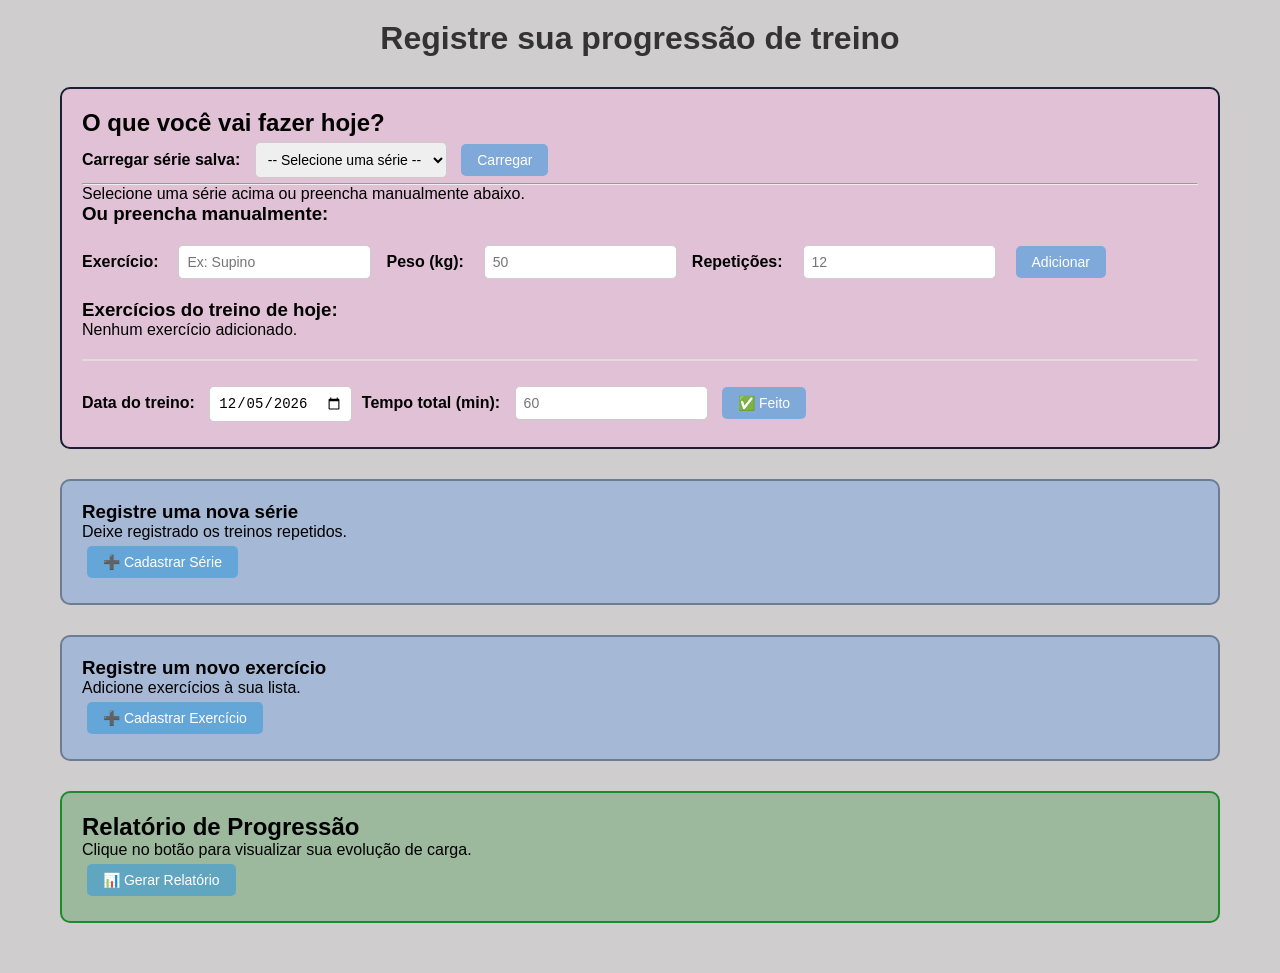
<file: index.html>
<!DOCTYPE html>
<html lang="pt-br">
<head>
    <meta charset="UTF-8">
    <meta name="viewport" content="width=device-width, initial-scale=1.0">
    <title>Relatório de Treinos</title>
    <link rel="stylesheet" href="style.css">
    <script src="script.js" defer></script>
</head>
<body>
    <h1>Registre sua progressão de treino</h1>

    <!-- CARD 1: REGISTRAR TREINO REAL (USANDO TEMPLATE OU MANUAL) -->
    <div class="card-treino">
        <h2>O que você vai fazer hoje?</h2>
        
        <div class="area-carregar-template">
            <label>Carregar série salva:</label>
            <select id="selectTemplate">
                <option value="">-- Selecione uma série --</option>
            </select>
            <button id="btnCarregarTemplate">Carregar</button>
        </div>
        
        <hr>
        
        <div id="areaExerciciosDinamicos">
            <p>Selecione uma série acima ou preencha manualmente abaixo.</p>
        </div>
        
        <div id="areaManual">
            <h3>Ou preencha manualmente:</h3>
            <div class="linha-manual">
                <label>Exercício:</label>
                <input type="text" id="manualExercicio" placeholder="Ex: Supino">
                <label>Peso (kg):</label>
                <input type="number" id="manualPeso" placeholder="50">
                <label>Repetições:</label>
                <input type="number" id="manualRep" placeholder="12">
                <button id="btnAdicionarManual">Adicionar</button>
            </div>
        </div>
        
        <div id="listaExerciciosDoDia">
            <h3>Exercícios do treino de hoje:</h3>
            <div id="itensDoDia"></div>
        </div>
        
        <div class="campos-gerais">
            <label>Data do treino:</label>
            <input type="date" id="dataTreino">
            
            <label>Tempo total (min):</label>
            <input type="number" id="tempoTreino" placeholder="60">
            
            <button id="btnFinalizarTreino">✅ Feito</button>
        </div>
    </div>

    <!-- CARD 2: CADASTRAR SÉRIE (CRIAR TEMPLATE) -->
    <div class="card-cadastro">
        <h3>Registre uma nova série</h3>
        <p>Deixe registrado os treinos repetidos.</p>
        <button id="btnMostrarCadastroSerie">➕ Cadastrar Série</button>
        <div id="areaCadastroSerie" class="area-oculta">
            <label>Nome da série:</label>
            <input type="text" id="nomeSerie" placeholder="Ex: Treino Segunda">
            <br><br>
            
            <label>Selecione os exercícios:</label>
            <div id="listaCheckboxesExercicios">
                <!-- Checkboxes aparecem aqui -->
            </div>
            <br>
            
            <button id="btnSalvarTemplate">Salvar Série</button>
        </div>
    </div>

    <!-- CARD 3: CADASTRAR EXERCÍCIO (BASE) -->
    <div class="card-cadastro">
        <h3>Registre um novo exercício</h3>
        <p>Adicione exercícios à sua lista.</p>
        <button id="btnMostrarCadastroExercicio">➕ Cadastrar Exercício</button>
        <div id="areaCadastroExercicio" class="area-oculta">
            <label>Nome do Exercício:</label>
            <input type="text" id="exercicioNome" placeholder="Ex: Supino, Agachamento...">
            <br><br>
            <button id="btnSalvarExercicio">Salvar Exercício</button>
        </div>
    </div>

    <!-- CARD 4: RELATÓRIO -->
    <div class="card-relatorio">
        <h2>Relatório de Progressão </h2>
        <p>Clique no botão para visualizar sua evolução de carga.</p>
        <button id="btnGerarRelatorio">📊 Gerar Relatório</button>
        <div id="areaRelatorio">
         
        </div>
    </div>

</body>
</html>
</file>
<file: style.css>
* {
    margin: 0;
    padding: 0;
    box-sizing: border-box;
}

body {
    font-family: Arial, sans-serif;
    background-color: #928d8d6e;
    padding: 20px;
    max-width: 1200px;
    margin: 0 auto;
}

h1 {
    text-align: center;
    margin-bottom: 30px;
    color: #333;
}

/* Cards principais */
.card-cadastro, .card-relatorio {
    background-color: #9bb3d8cb;
    border: 2px solid #0b1d2962;
    border-radius: 10px;
    padding: 20px;
    margin-bottom: 30px;
}

.card-treino {
    border-color: #2f325a;
    background-color: #f3b6df80;
    border: 2px solid #1d1e36;
    border-radius: 10px;
    padding: 20px;
    margin-bottom:30px;
}

.card-relatorio {
    border-color: #1d8a2c;
    background-color: #6aa56f80;
}

/* Áreas ocultas */
.area-oculta {
    display: none;
    margin-top: 15px;
    padding: 15px;
    background-color: #f9f9f9;
    border-radius: 8px;
}

/* Botões */
button {
    background-color: #3498db8f;
    color: white;
    border: none;
    padding: 8px 16px;
    border-radius: 5px;
    cursor: pointer;
    margin: 5px;
    font-size: 14px;
}

button:hover {
    background-color: #297fb9;
}

.btn-danger {
    background-color: #e74d3c;
}

.btn-danger:hover {
    background-color: #c0392b;
}

.btn-success {
    background-color: #27ae60;
}

.btn-success:hover {
    background-color: #219a52;
}

/* Campos de entrada */
input, select {
    padding: 8px;
    margin: 5px;
    border: 1px solid #ccc;
    border-radius: 5px;
    font-size: 14px;
}

label {
    font-weight: bold;
    margin-right: 5px;
}

/* Lista de checkboxes */
#listaCheckboxesExercicios div {
    margin: 5px 0;
}

#listaCheckboxesExercicios input {
    margin-right: 10px;
}

/* Área de exercícios dinâmicos */
.exercicio-item {
    border: 1px solid #ddd;
    padding: 10px;
    margin: 10px 0;
    border-radius: 5px;
    background-color: #fafafa;
}

.exercicio-item label {
    display: inline-block;
    width: 100px;
}

.exercicio-item input {
    width: 80px;
}

.linha-manual {
    display: flex;
    flex-wrap: wrap;
    align-items: center;
    gap: 10px;
    margin: 15px 0;
}

.campos-gerais {
    margin-top: 20px;
    padding-top: 20px;
    border-top: 2px solid #ddd;
}

/* Itens do dia */
.item-treino {
    border: 1px solid #ccc;
    padding: 10px;
    margin: 5px 0;
    border-radius: 5px;
    background-color: #e8f8f5;
}

/* Tabela do relatório */
table {
    width: 100%;
    border-collapse: collapse;
    margin-top: 15px;
}

th, td {
    border: 1px solid #ddd;
    padding: 10px;
    text-align: left;
}

th {
    background-color: #333;
    color: white;
}

tr:nth-child(even) {
    background-color: #f2f2f2;
}
</file>
<file: style.css.css>
* {
    margin: 0;
    padding: 0;
    box-sizing: border-box;
}

body {
    font-family: Arial, sans-serif;
    background-color: #928d8d6e;
    padding: 20px;
    max-width: 1200px;
    margin: 0 auto;
}

h1 {
    text-align: center;
    margin-bottom: 30px;
    color: #333;
}

/* Cards principais */
.card-cadastro, .card-relatorio {
    background-color: #9bb3d8cb;
    border: 2px solid #0b1d2962;
    border-radius: 10px;
    padding: 20px;
    margin-bottom: 30px;
}

.card-treino {
    border-color: #2f325a;
    background-color: #f3b6df80;
    border: 2px solid #1d1e36;
    border-radius: 10px;
    padding: 20px;
    margin-bottom:30px;
}

.card-relatorio {
    border-color: #1d8a2c;
    background-color: #6aa56f80;
}

/* Áreas ocultas */
.area-oculta {
    display: none;
    margin-top: 15px;
    padding: 15px;
    background-color: #f9f9f9;
    border-radius: 8px;
}

/* Botões */
button {
    background-color: #3498db8f;
    color: white;
    border: none;
    padding: 8px 16px;
    border-radius: 5px;
    cursor: pointer;
    margin: 5px;
    font-size: 14px;
}

button:hover {
    background-color: #297fb9;
}

.btn-danger {
    background-color: #e74d3c;
}

.btn-danger:hover {
    background-color: #c0392b;
}

.btn-success {
    background-color: #27ae60;
}

.btn-success:hover {
    background-color: #219a52;
}

/* Campos de entrada */
input, select {
    padding: 8px;
    margin: 5px;
    border: 1px solid #ccc;
    border-radius: 5px;
    font-size: 14px;
}

label {
    font-weight: bold;
    margin-right: 5px;
}

/* Lista de checkboxes */
#listaCheckboxesExercicios div {
    margin: 5px 0;
}

#listaCheckboxesExercicios input {
    margin-right: 10px;
}

/* Área de exercícios dinâmicos */
.exercicio-item {
    border: 1px solid #ddd;
    padding: 10px;
    margin: 10px 0;
    border-radius: 5px;
    background-color: #fafafa;
}

.exercicio-item label {
    display: inline-block;
    width: 100px;
}

.exercicio-item input {
    width: 80px;
}

.linha-manual {
    display: flex;
    flex-wrap: wrap;
    align-items: center;
    gap: 10px;
    margin: 15px 0;
}

.campos-gerais {
    margin-top: 20px;
    padding-top: 20px;
    border-top: 2px solid #ddd;
}

/* Itens do dia */
.item-treino {
    border: 1px solid #ccc;
    padding: 10px;
    margin: 5px 0;
    border-radius: 5px;
    background-color: #e8f8f5;
}

/* Tabela do relatório */
table {
    width: 100%;
    border-collapse: collapse;
    margin-top: 15px;
}

th, td {
    border: 1px solid #ddd;
    padding: 10px;
    text-align: left;
}

th {
    background-color: #333;
    color: white;
}

tr:nth-child(even) {
    background-color: #f2f2f2;
}
</file>
